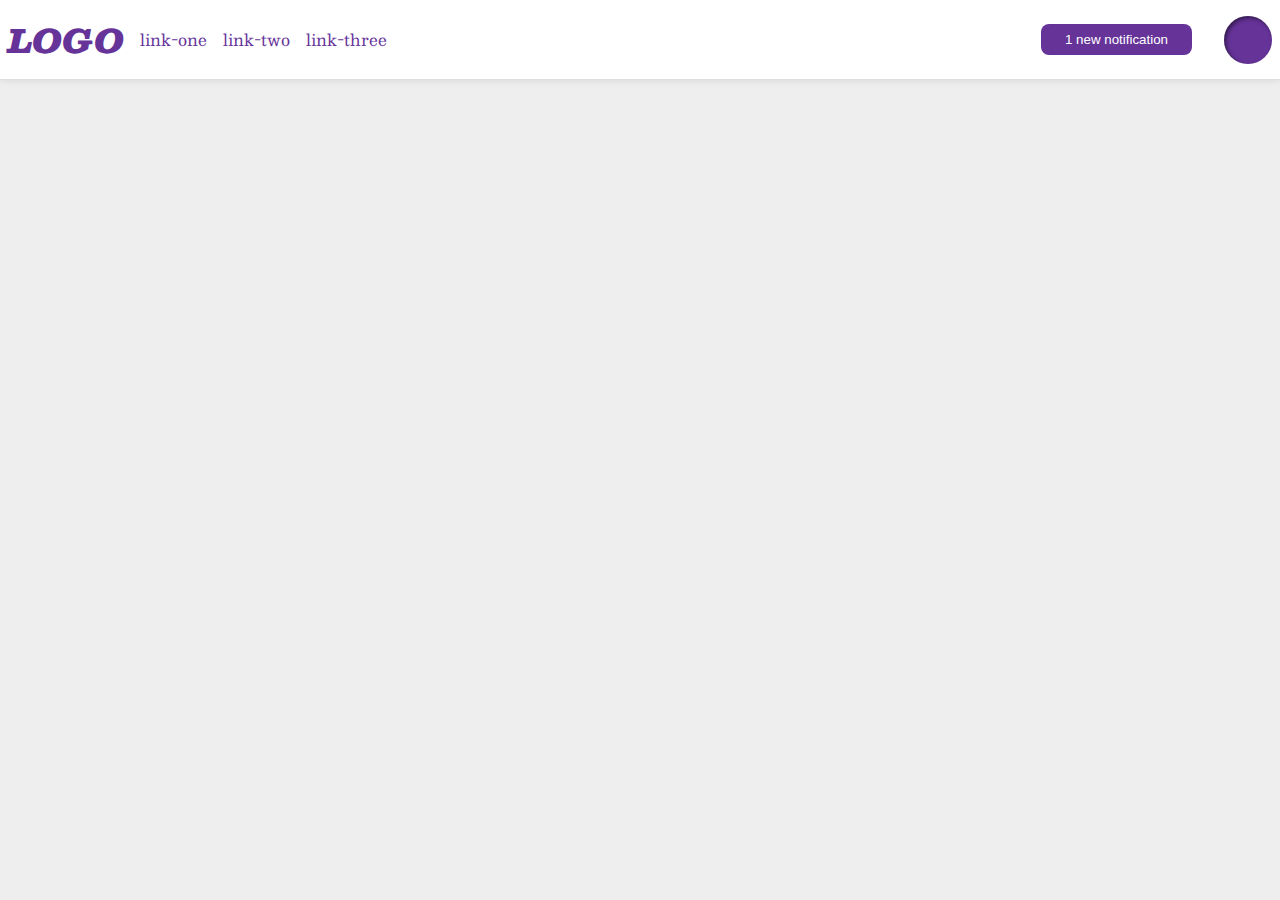
<file: flex/03-flex-header-2/index.html>
<!DOCTYPE html>
<html lang="en">
  <head>
    <meta charset="UTF-8">
    <meta http-equiv="X-UA-Compatible" content="IE=edge">
    <meta name="viewport" content="width=device-width, initial-scale=1.0">
    <title>Flex Header 2</title>
    <link rel="stylesheet" href="style.css">
  </head>
  <body>
    <div class="header">
      <div class="left">
        <div class="logo">
          LOGO
        </div>
      <ul class="links">
        <li><a href="google.com">link-one</a></li>
        <li><a href="google.com">link-two</a></li>
        <li><a href="google.com">link-three</a></li>
      </ul>
    </div>
      <div class="right">
      <button class="notifications">
        1 new notification
      </button>
      <div class="profile-image"></div>
      </div>
    </div>
  </body>
</html>
</file>
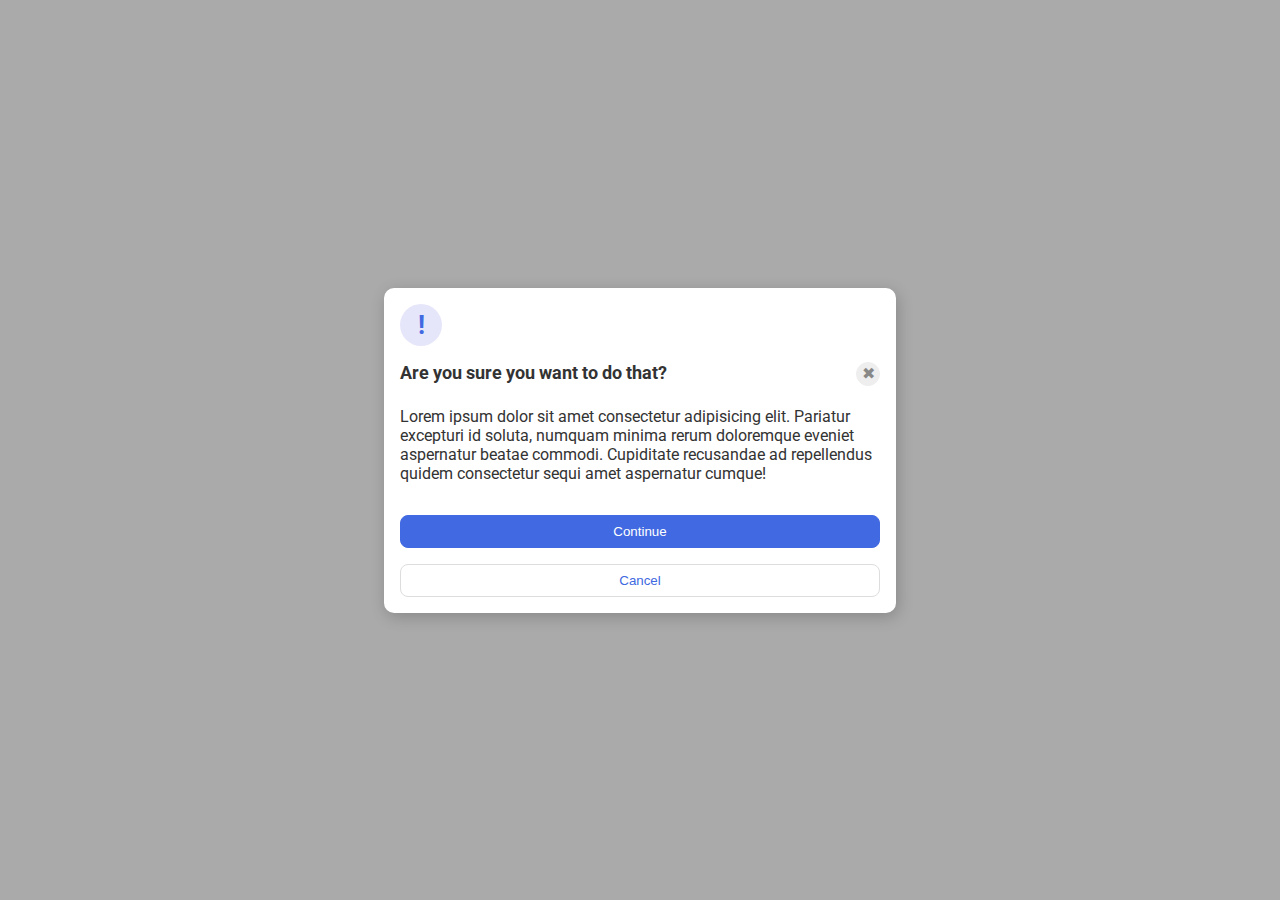
<file: flex/05-flex-modal/index.html>
<!DOCTYPE html>
<html lang="en">
  <head>
    <meta charset="UTF-8">
    <meta http-equiv="X-UA-Compatible" content="IE=edge">
    <meta name="viewport" content="width=device-width, initial-scale=1.0">
    <link rel="stylesheet" href="style.css">
    <title>Modal</title>
  </head>
  <body>
    <div class="modal">
      <div class="icon">!</div>
      <div class="container">
        <div class="header">Are you sure you want to do that?</div>
          <button class="close-button">✖</button>
        </div>
      <div class="text">Lorem ipsum dolor sit amet consectetur adipisicing elit. Pariatur excepturi id soluta, numquam minima rerum doloremque eveniet aspernatur beatae commodi. Cupiditate recusandae ad repellendus quidem consectetur sequi amet aspernatur cumque!</div>
      <button class="continue">Continue</button>
      <button class="cancel">Cancel</button>
    </div>
   </div>
  </body>
</html>
</file>
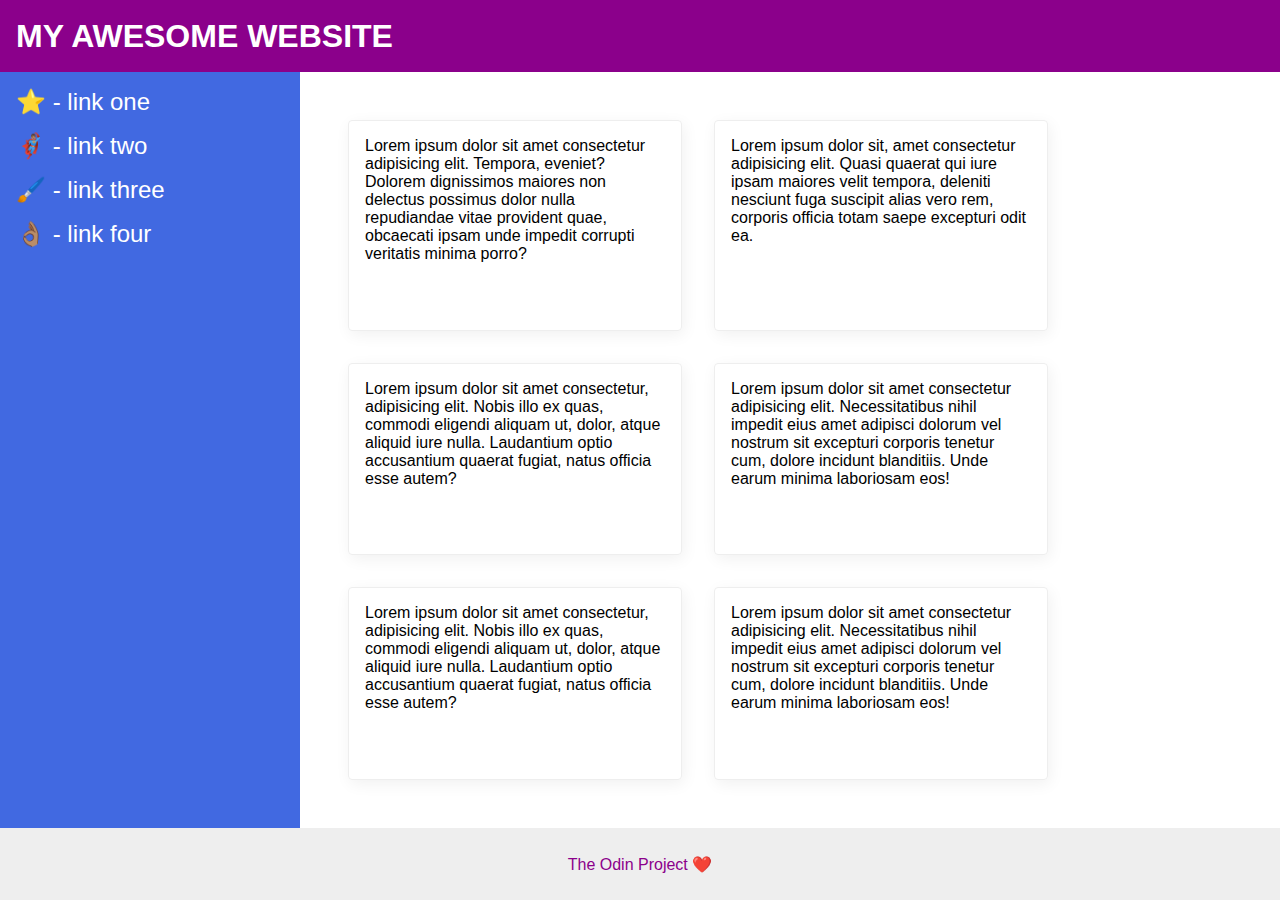
<file: flex/07-flex-layout-2/index.html>
<!DOCTYPE html>
<html lang="en">
  <head>
    <meta charset="UTF-8">
    <meta http-equiv="X-UA-Compatible" content="IE=edge">
    <meta name="viewport" content="width=device-width, initial-scale=1.0">
    <title>The Holy Grail</title>
    <link rel="stylesheet" href="style.css">
  </head>
  <body>
    <div class="header">
      MY AWESOME WEBSITE
    </div>
    <div class="body">
    <div class="sidebar">
      <ul>
        <li><a href="#">⭐ - link one</a></li>
        <li><a href="#">🦸🏽‍♂️ - link two</a></li>
        <li><a href="#">🖌️ - link three</a></li>
        <li><a href="#">👌🏽 - link four</a></li>
      </ul>
    </div>
    <div class="container">
      <div class="card">Lorem ipsum dolor sit amet consectetur adipisicing elit. Tempora, eveniet? Dolorem dignissimos maiores non delectus possimus dolor nulla repudiandae vitae provident quae, obcaecati ipsam unde impedit corrupti veritatis minima porro?</div>
      <div class="card">Lorem ipsum dolor sit, amet consectetur adipisicing elit. Quasi quaerat qui iure ipsam maiores velit tempora, deleniti nesciunt fuga suscipit alias vero rem, corporis officia totam saepe excepturi odit ea.</div>
      <div class="card">Lorem ipsum dolor sit amet consectetur, adipisicing elit. Nobis illo ex quas, commodi eligendi aliquam ut, dolor, atque aliquid iure nulla. Laudantium optio accusantium quaerat fugiat, natus officia esse autem?</div>
      <div class="card">Lorem ipsum dolor sit amet consectetur adipisicing elit. Necessitatibus nihil impedit eius amet adipisci dolorum vel nostrum sit excepturi corporis tenetur cum, dolore incidunt blanditiis. Unde earum minima laboriosam eos!</div>
      <div class="card">Lorem ipsum dolor sit amet consectetur, adipisicing elit. Nobis illo ex quas, commodi eligendi aliquam ut, dolor, atque aliquid iure nulla. Laudantium optio accusantium quaerat fugiat, natus officia esse autem?</div>
      <div class="card">Lorem ipsum dolor sit amet consectetur adipisicing elit. Necessitatibus nihil impedit eius amet adipisci dolorum vel nostrum sit excepturi corporis tenetur cum, dolore incidunt blanditiis. Unde earum minima laboriosam eos!</div>
    </div>
  </div>
    <div class="footer">
      The Odin Project ❤️
    </div>
  </body>
</html>
</file>
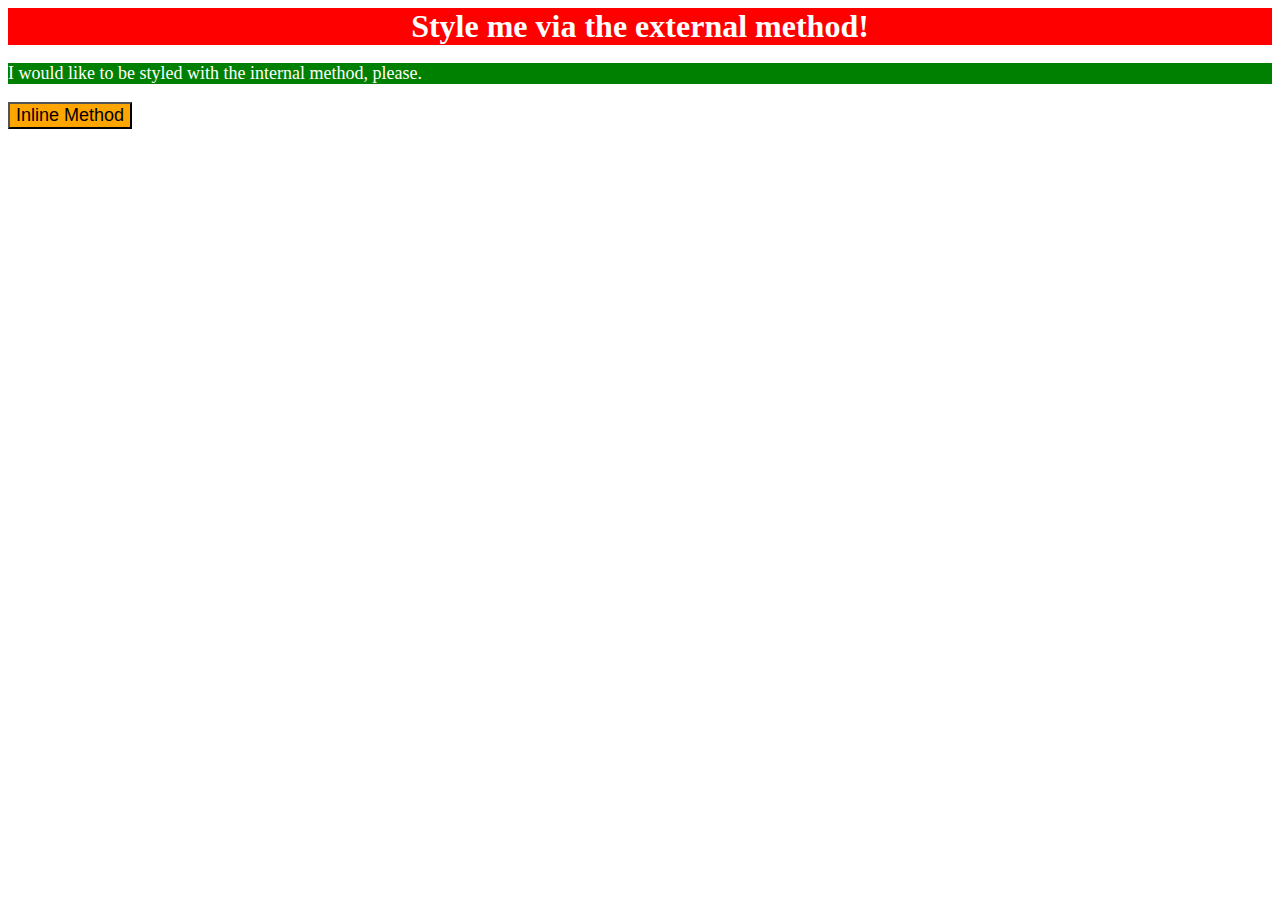
<file: foundations/01-css-methods/index.html>
<!DOCTYPE html>
<html lang="en">
  <head>
    <meta charset="UTF-8">
    <meta http-equiv="X-UA-Compatible" content="IE=edge">
    <meta name="viewport" content="width=device-width, initial-scale=1.0">
    <title>Methods for Adding CSS</title>
    <link rel="stylesheet" href="style.css">

    <style>
      p {
        background-color: green;
        color: white;
        font-size: 18px;
      }
    </style>
  </head>
  <body>
    <div>Style me via the external method!</div>
    <p>I would like to be styled with the internal method, please.</p>
    <button style="background-color: orange; font-size: 18px;">Inline Method</button>
  </body>
</html>
</file>
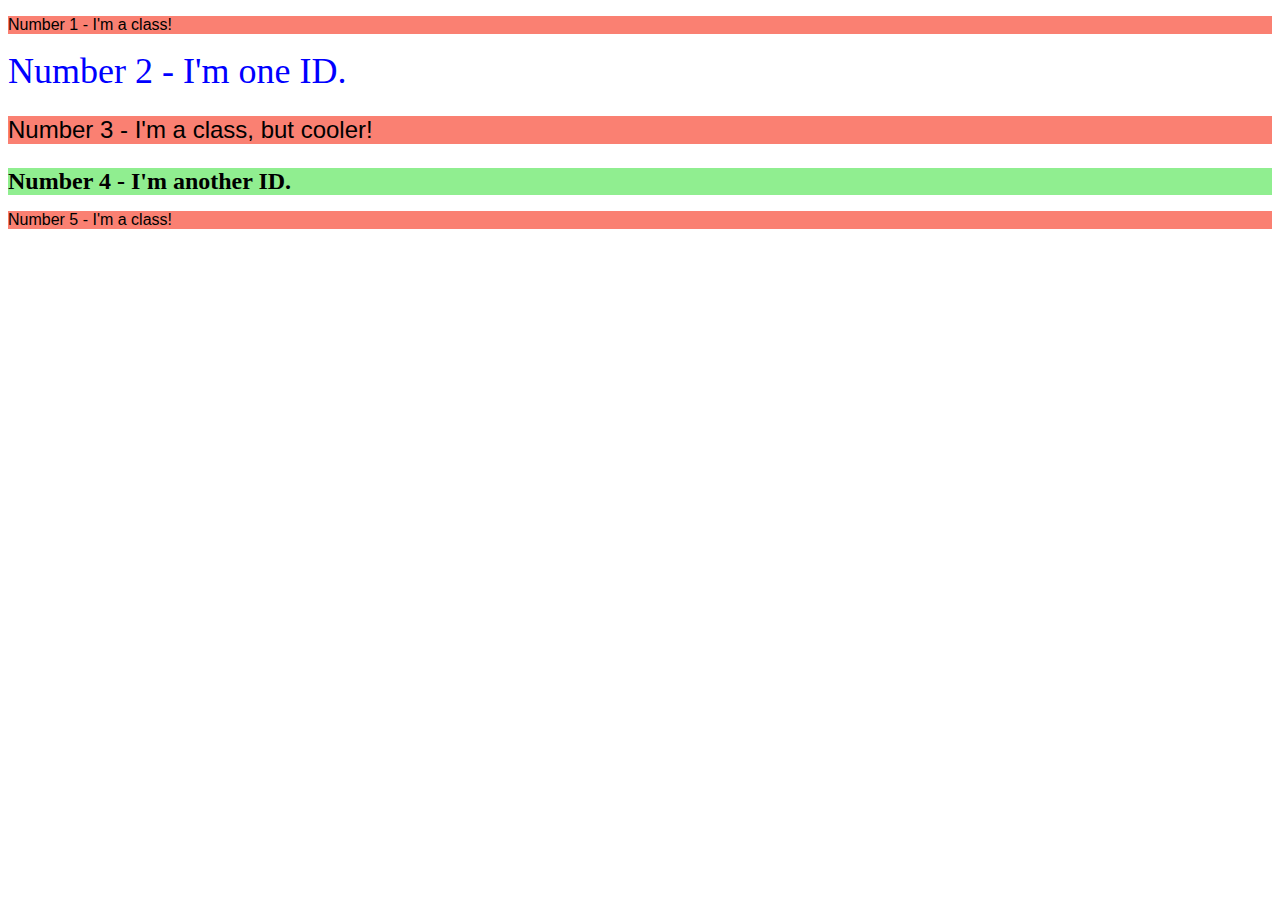
<file: foundations/02-class-id-selectors/index.html>
<!DOCTYPE html>
<html lang="en">
  <head>
    <meta charset="UTF-8">
    <meta http-equiv="X-UA-Compatible" content="IE=edge">
    <meta name="viewport" content="width=device-width, initial-scale=1.0">
    <title>Class and ID Selectors</title>
    <link rel="stylesheet" href="style.css">
  </head>
  <body>
    <p class="cooler">Number 1 - I'm a class!</p>
    <div id="second">Number 2 - I'm one ID.</div>
    <p class="cooler thing">Number 3 - I'm a class, but cooler!</p>
    <div id="another">Number 4 - I'm another ID.</div>
    <p class="cooler">Number 5 - I'm a class!</p>
  </body>
</html>
</file>
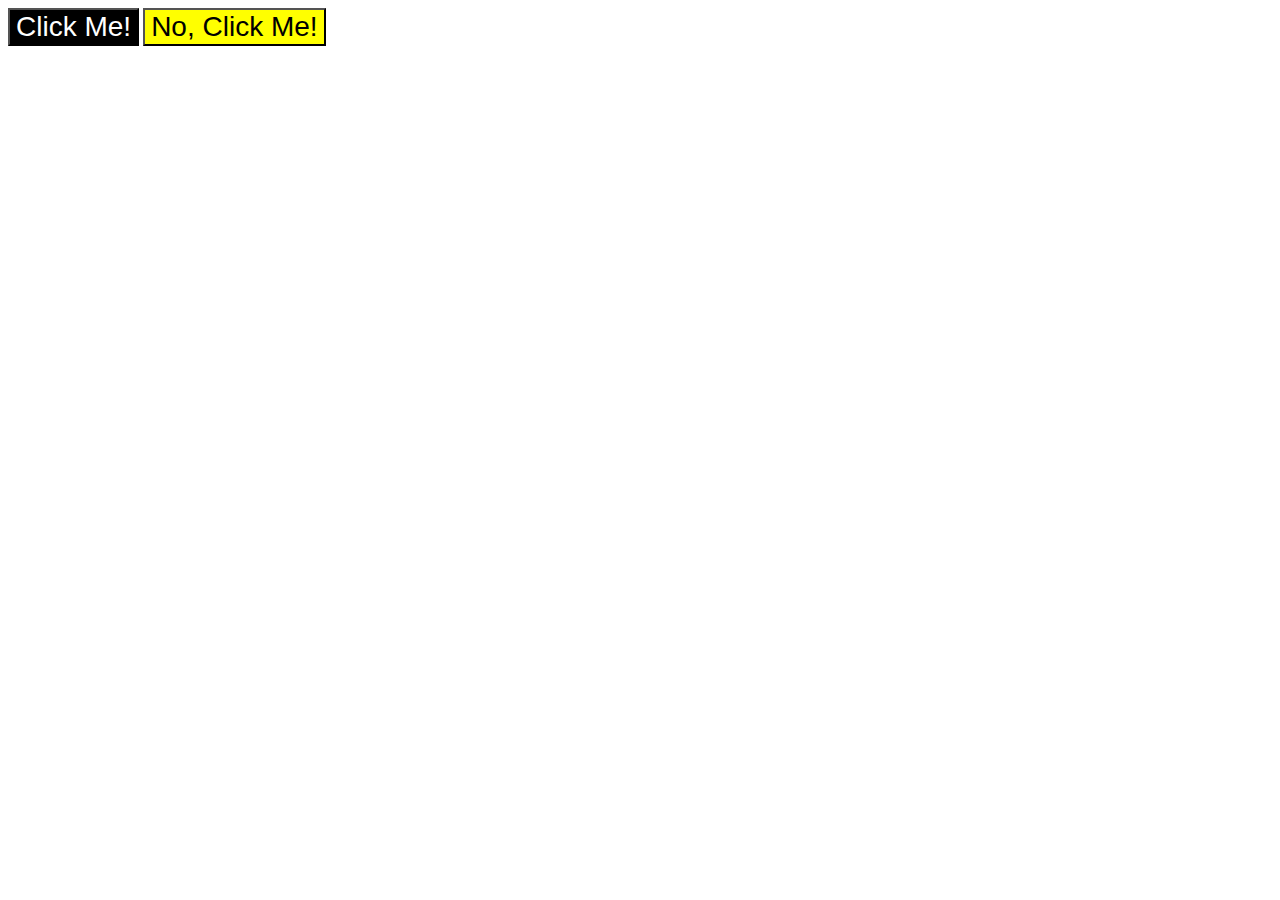
<file: foundations/03-grouping-selectors/index.html>
<!DOCTYPE html>
<html lang="en">
  <head>
    <meta charset="UTF-8">
    <meta http-equiv="X-UA-Compatible" content="IE=edge">
    <meta name="viewport" content="width=device-width, initial-scale=1.0">
    <title>Grouping Selectors</title>
    <link rel="stylesheet" href="style.css">
  </head>
  <body>
    <button class="button first">Click Me!</button>
    <button class="button second">No, Click Me!</button>
  </body>
</html>
</file>
<file: flex/03-flex-header-2/style.css>
/* this is some magical font-importing.  
you'll learn about it later. */
@import url('https://fonts.googleapis.com/css2?family=Besley:ital,wght@0,400;1,900&display=swap');

body {
  margin: 0;
  background: #eee;
  font-family: Besley, serif;
}

.header {
  background: white;
  border-bottom: 1px solid #ddd;
  box-shadow: 0 0 8px rgba(0,0,0,.1);
  display: flex;
  justify-content: space-between;
  padding: 8px;
}

.profile-image {
  background: rebeccapurple;
  box-shadow: inset 2px 2px 4px rgba(0,0,0,.5);
  border-radius: 50%;
  width: 48px;
  height: 48px;
}

.logo {
  color: rebeccapurple;
  font-size: 32px;
  font-weight: 900;
  font-style: italic;
}

button {
  border: none;
  border-radius: 8px;
  background: rebeccapurple;
  color: white;
  padding: 8px 24px;
  margin: 16px;
  
}

a {
  /* this removes the line under our links */
  text-decoration: none;
  color: rebeccapurple;
  display: flex;
  align-items: horizontal;
}

ul {
  list-style-type: none;
  display: flex;
  margin: 0;
  padding: 0;
  gap: 16px;
}

.left, .right{
  display: flex;
  align-items: center;
  gap: 16px;
}
</file>
<file: flex/05-flex-modal/style.css>
@import url('https://fonts.googleapis.com/css2?family=Roboto:wght@400;700&display=swap');

html, body {
  height: 100%;
}

body {
  font-family: Roboto, sans-serif;
  margin: 0;
  background: #aaa;
  color: #333;
  /* I'll give you this one for free lol */
  display: flex;
  align-items: center;
  justify-content: center;
}

.modal {
  background: white;
  width: 480px;
  border-radius: 10px;
  box-shadow: 2px 4px 16px rgba(0,0,0,.2);
  display: flex;
  flex-direction: column;
  gap: 16px;
  padding: 16px;
}

.icon {
  color: royalblue;
  font-size: 26px;
  font-weight: 700;
  background: lavender;
  width: 42px;
  height: 42px;
  border-radius: 50%;
  display: flex;
  align-items: center;
  justify-content: center;
  flex-shrink: 0;
}


.close-button {
  background: #eee;
  border-radius: 50%;
  color: #888;
  font-weight: 400;
  font-size: 16px;
  height: 24px;
  width: 24px;
  display: flex;
  align-items: center;
  justify-content: center;
  border: 1px solid #eee;
  padding: 0;
}

button {
  cursor: pointer;
  padding: 8px 16px;
  border-radius: 8px;
}

button.continue {
  background: royalblue;
  border: 1px solid royalblue;
  color: white;
}

button.cancel {
  background: white;
  border: 1px solid #ddd;
  color: royalblue;
}

.text {
  margin-bottom: 16px;
}

.container {
  display: flex;
  justify-content: space-between;
}

.header {
  display: flex;
  align-items: center;
  justify-content: space-between;
  font-size: 18px;
  font-weight: 700;
  margin-bottom: 8px;
}
</file>
<file: flex/07-flex-layout-2/style.css>
body {
  font-family: -apple-system, BlinkMacSystemFont, 'Segoe UI', Roboto, Oxygen, Ubuntu, Cantarell, 'Open Sans', 'Helvetica Neue', sans-serif;
  margin: 0;
  min-height: 100vh;
  display: flex;
  flex-direction: column;
}

.body{
  flex: 1;
  display: flex;
}

.header {
  height: 72px;
  background: darkmagenta;
  color: white;
  display: flex;
  align-items: center;
  padding: 0 16px;
  font-size: 32px;
  font-weight: 900;
}

.footer {
  height: 72px;
  background: #eee;
  color: darkmagenta;
  display: flex;
  align-items: center;
  justify-content: center;
}

.sidebar {
  width: 300px;
  background: royalblue;
  box-sizing: border-box;
  flex-shrink: 0;
  padding: 16px;
}

.card {
  border: 1px solid #eee;
  box-shadow: 2px 4px 16px rgba(0,0,0,.06);
  border-radius: 4px;
}

ul {
  list-style-type: none;
  margin: 0;
  padding: 0;
}

li {
  margin-bottom: 16px;
}

a {
  color: white;
  text-decoration: none;
  font-size: 24px;
}

.container {
  padding: 32px;
  display: flex;
  flex-wrap: wrap;
}

.card {
  padding: 16px;
  margin: 16px;
  width: 300px;
}
</file>
<file: foundations/01-css-methods/style.css>
div {
    background-color:red;
    color: white;
    font-size: 32px;
    text-align: center;
    font-weight: bold;
  }
</file>
<file: foundations/02-class-id-selectors/style.css>
p.cooler {
    background-color: salmon;
    font-family: Verdana, Geneva, Tahoma, sans-serif;
}

#second {
    color: blue;
    font-size: 36px;
}

.cooler.thing {
    font-size: 24px;
}

#another {
    background-color: lightgreen;
    font-size: 24px;
    font-weight: bold;
}
</file>
<file: foundations/03-grouping-selectors/style.css>
.button {
    font-size: 28px;
    font-family: Arial, "Times New Roman", sans-serif;
}

.first {
    background-color: black;
    color:white;
}

.second {
    background-color: yellow;
}
</file>
